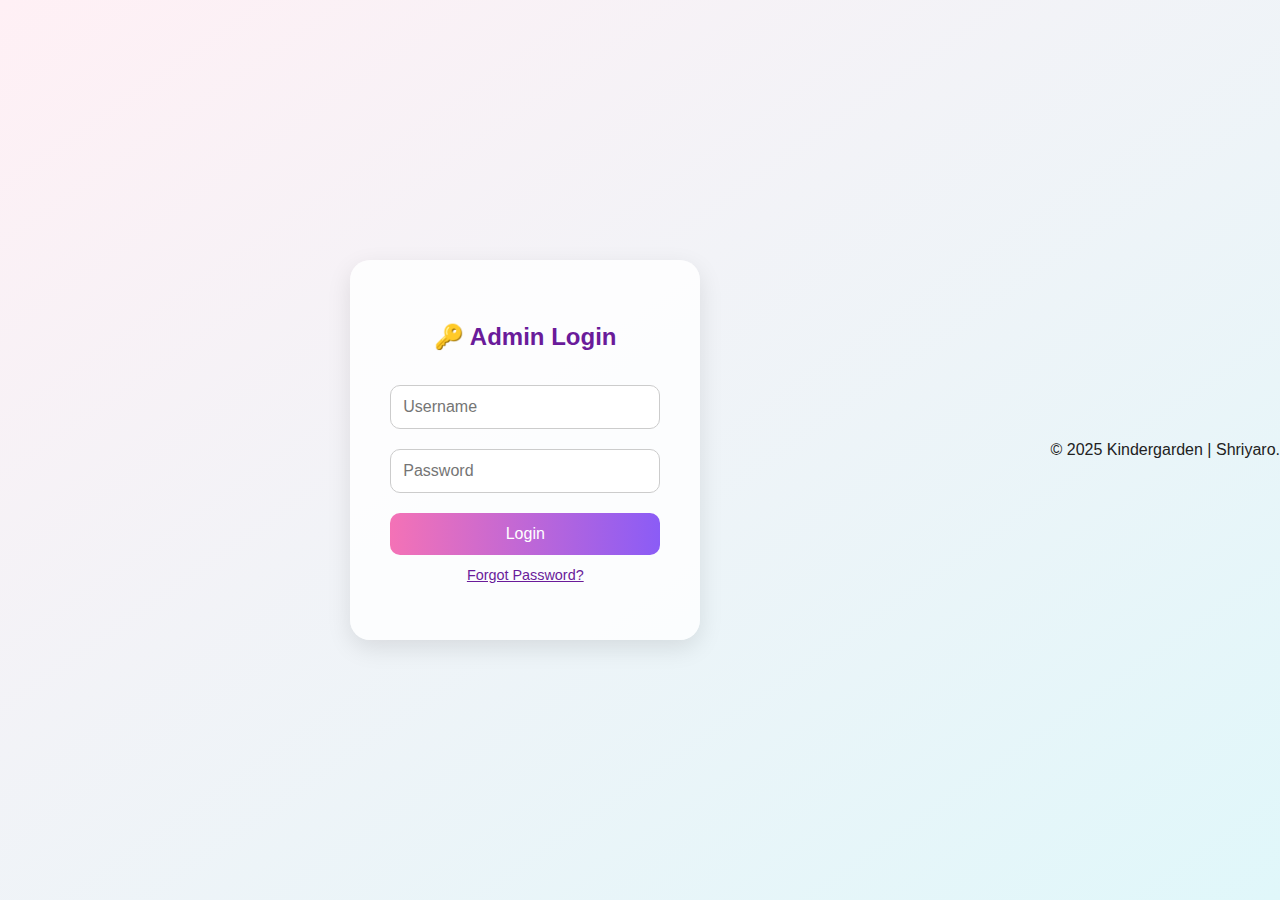
<file: admin.html>
<!DOCTYPE html>
<html lang="en">
<head>
  <meta charset="UTF-8">
  <title>Admin Dashboard - Kindergarten</title>
  <meta name="viewport" content="width=device-width, initial-scale=1.0" />
  <link rel="stylesheet" href="responsive.css">

  <style>
    * { margin:0; padding:0; box-sizing:border-box; font-family: 'Comic Sans MS', cursive, sans-serif; }
    body { background: linear-gradient(to bottom right, #fff0f5, #e0f7fa); min-height:100vh; display:flex; flex-direction:column; }
    header { background: linear-gradient(to right, #ff99cc, #9966ff); color:white; text-align:center; padding:40px 20px 30px; animation:slideDown 1s ease; }
    header h1 { font-size:2.2rem; margin-bottom:8px; display:inline-block; margin-right:20px; }
    .container { max-width:1200px; margin:30px auto; padding:20px; background:#ffffffdd; border-radius:20px; box-shadow:0 8px 25px rgba(0,0,0,0.1); animation:fadeInUp 1.2s ease; }
    h2 { text-align:center; margin:20px 0; color:#6a1b9a; }
    table { width:100%; border-collapse:collapse; margin:20px 0; background:white; border-radius:15px; overflow:hidden; }
    th, td { padding:12px 15px; border:1px solid #ddd; text-align:left; font-size:0.95rem; }
    th { background: linear-gradient(to right, #f472b6, #8b5cf6); color:white; }
    tr:nth-child(even) { background:#f9f9f9; }
    footer { margin-top:auto; background:#333; color:white; text-align:center; padding:15px; }
    @keyframes slideDown { from { opacity:0; transform:translateY(-40px); } to { opacity:1; transform:translateY(0); } }
    @keyframes fadeInUp { from { opacity:0; transform:translateY(40px); } to { opacity:1; transform:translateY(0); } }
    button.logout-btn { padding:8px 16px; border:none; border-radius:8px; background: linear-gradient(to right, #f472b6, #8b5cf6); color:white; font-size:0.95rem; cursor:pointer; }
  </style>
</head>
<body>
<script>
  // Prevent access without login
  if (localStorage.getItem("isLoggedIn") !== "true") {
    window.location.href = "login.html";
  }
</script>

<header>
  <h1>Admin Dashboard</h1>
  <button class="logout-btn" onclick="logout()">🚪 Logout</button>
  <p>Manage Contacts & Admissions</p>
</header>

<div class="container">
  <h2>📩 Contact Messages</h2>
  <table id="contactTable">
    <thead>
      <tr><th>Name</th><th>Email</th><th>Message</th><th>Date</th></tr>
    </thead>
    <tbody></tbody>
  </table>

  <h2>🎓 Admission Submissions</h2>
  <table id="admissionTable">
    <thead>
      <tr>
        <th>Child Name</th><th>DOB</th><th>Gender</th><th>Parent Name</th><th>Email</th>
        <th>Phone</th><th>Address</th><th>Message</th><th>Date</th>
      </tr>
    </thead>
    <tbody></tbody>
  </table>
</div>

<footer>&copy; 2025 Kindergarten School | Shriyaro</footer>

<script>
  async function loadData() {
    try {
      // Fetch Contacts
      const contactRes = await fetch("http://localhost:5000/api/contact");
      const contactData = await contactRes.json();
      const contacts = contactData.contacts || [];
      const contactBody = document.querySelector("#contactTable tbody");
      contactBody.innerHTML = "";
      contacts.forEach(c => {
        contactBody.innerHTML += `
          <tr>
            <td>${c.name}</td>
            <td>${c.email}</td>
            <td>${c.message}</td>
            <td>${new Date(c.createdAt).toLocaleString()}</td>
          </tr>`;
      });

      // Fetch Admissions
      const admissionRes = await fetch("http://localhost:5000/api/admission");
      const admissionData = await admissionRes.json();
      const admissions = admissionData.admissions || [];
      const admissionBody = document.querySelector("#admissionTable tbody");
      admissionBody.innerHTML = "";
      admissions.forEach(a => {
        admissionBody.innerHTML += `
          <tr>
            <td>${a.child_name}</td>
            <td>${new Date(a.dob).toLocaleDateString()}</td>
            <td>${a.gender}</td>
            <td>${a.parent_name}</td>
            <td>${a.email || "-"}</td>
            <td>${a.phone}</td>
            <td>${a.address}</td>
            <td>${a.message || "-"}</td>
            <td>${new Date(a.createdAt).toLocaleString()}</td>
          </tr>`;
      });

    } catch (err) {
      console.error("Error loading data:", err);
      alert("⚠️ Could not fetch data from server.");
    }
  }

  function logout() {
    localStorage.removeItem("isLoggedIn");
    window.location.href = "login.html";
  }

  loadData();
</script>

</body>
</html>
</file>
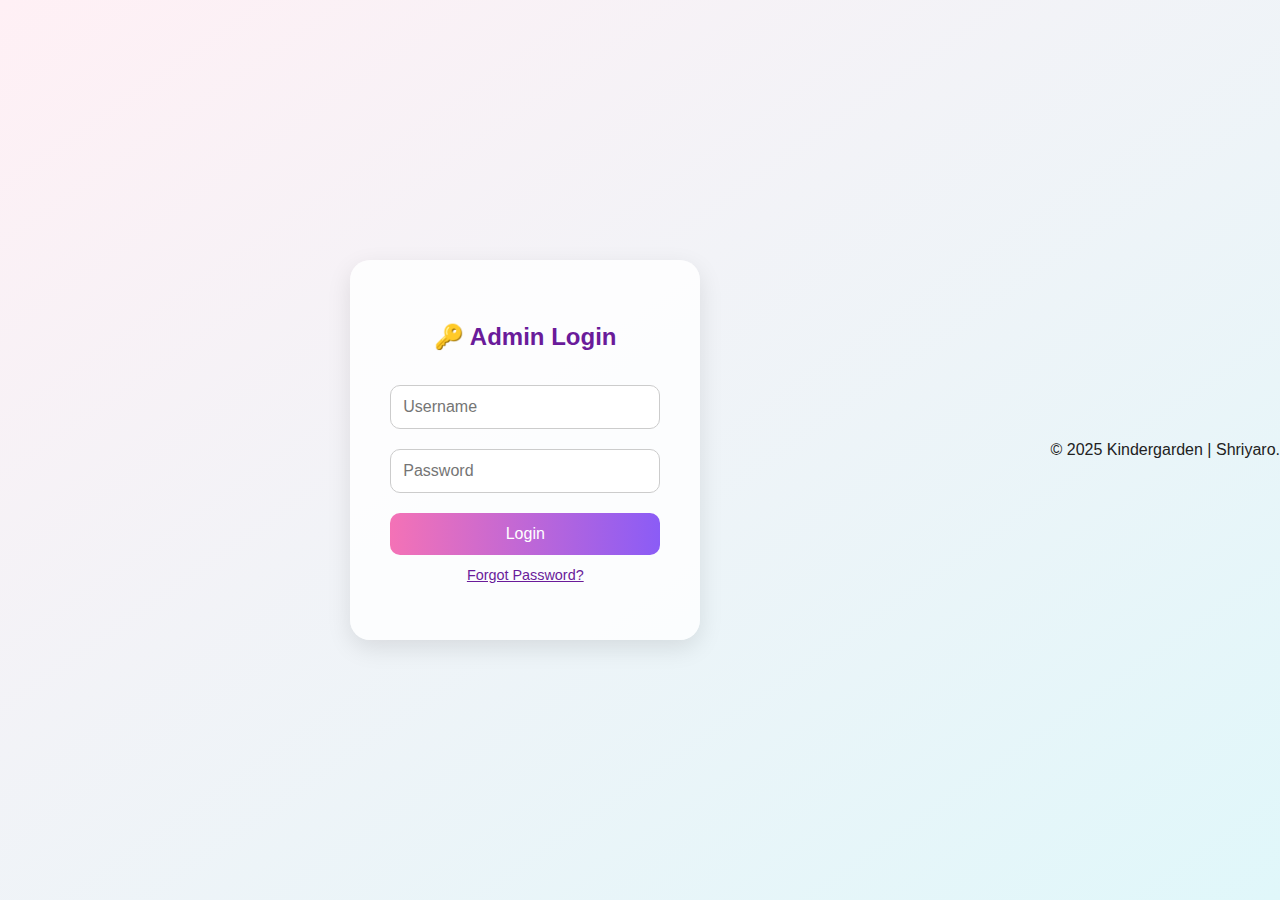
<file: login.html>
<!DOCTYPE html>
<html lang="en">
<head>
  <meta charset="UTF-8">
  <title>Admin Login - Kindergarten</title>

  <meta name="viewport" content="width=device-width, initial-scale=1.0" />
  <link rel="stylesheet" href="responsive.css">

  <style>
    body { display: flex; justify-content: center; align-items: center; height: 100vh; margin: 0; font-family: 'Comic Sans MS', cursive, sans-serif; background: linear-gradient(to bottom right, #fff0f5, #e0f7fa);}
    .login-box { background: #ffffffcc; padding: 40px; border-radius: 20px; box-shadow: 0 8px 25px rgba(0,0,0,0.1); text-align: center; width: 350px; }
    h2 { margin-bottom: 20px; color: #6a1b9a; }
    input { width: 100%; padding: 12px; margin: 10px 0; border: 1px solid #ccc; border-radius: 10px; font-size: 1rem; }
    button { width: 100%; padding: 12px; border: none; border-radius: 10px; background: linear-gradient(to right, #f472b6, #8b5cf6); color: white; font-size: 1rem; cursor: pointer; margin-top: 10px; }
    button:hover { opacity: 0.9; }
    .error { color: red; font-size: 0.9rem; margin-top: 10px; }
    .forgot { margin-top: 10px; font-size: 0.9rem; color: #6a1b9a; cursor: pointer; text-decoration: underline; }
  </style>
</head>
<body>
<div class="login-box">
  <h2>🔑 Admin Login</h2>
  <input type="text" id="username" placeholder="Username" required />
  <input type="password" id="password" placeholder="Password" required />
  <button onclick="login()">Login</button>
  <div class="error" id="errorMsg"></div>
  <p class="forgot" onclick="forgotPassword()">Forgot Password?</p>
</div>

<script>
function login() {
  const user = document.getElementById("username").value;
  const pass = document.getElementById("password").value;
  const errorMsg = document.getElementById("errorMsg");

  if (user === "Kindergarden" && pass === "Shriyaro") {
    localStorage.setItem("isLoggedIn", "true");
    window.location.href = "admin.html";
  } else {
    errorMsg.textContent = "❌ Invalid username or password.";
  }
}

async function forgotPassword() {
  const email = prompt("Enter your admin email:");
  if (!email) return;

  try {
    const res = await fetch("http://localhost:5000/api/admin/forgot-password", {
      method: "POST",
      headers: { "Content-Type": "application/json" },
      body: JSON.stringify({ email })
    });
    const data = await res.json();
    alert(data.message);
  } catch (err) {
    console.error(err);
    alert("⚠️ Could not send reset email.");
  }
}
</script>
<footer>
   <p>&copy; 2025 Kindergarden | Shriyaro.</p>
</footer>
</body>
</html>

</html>
</file>
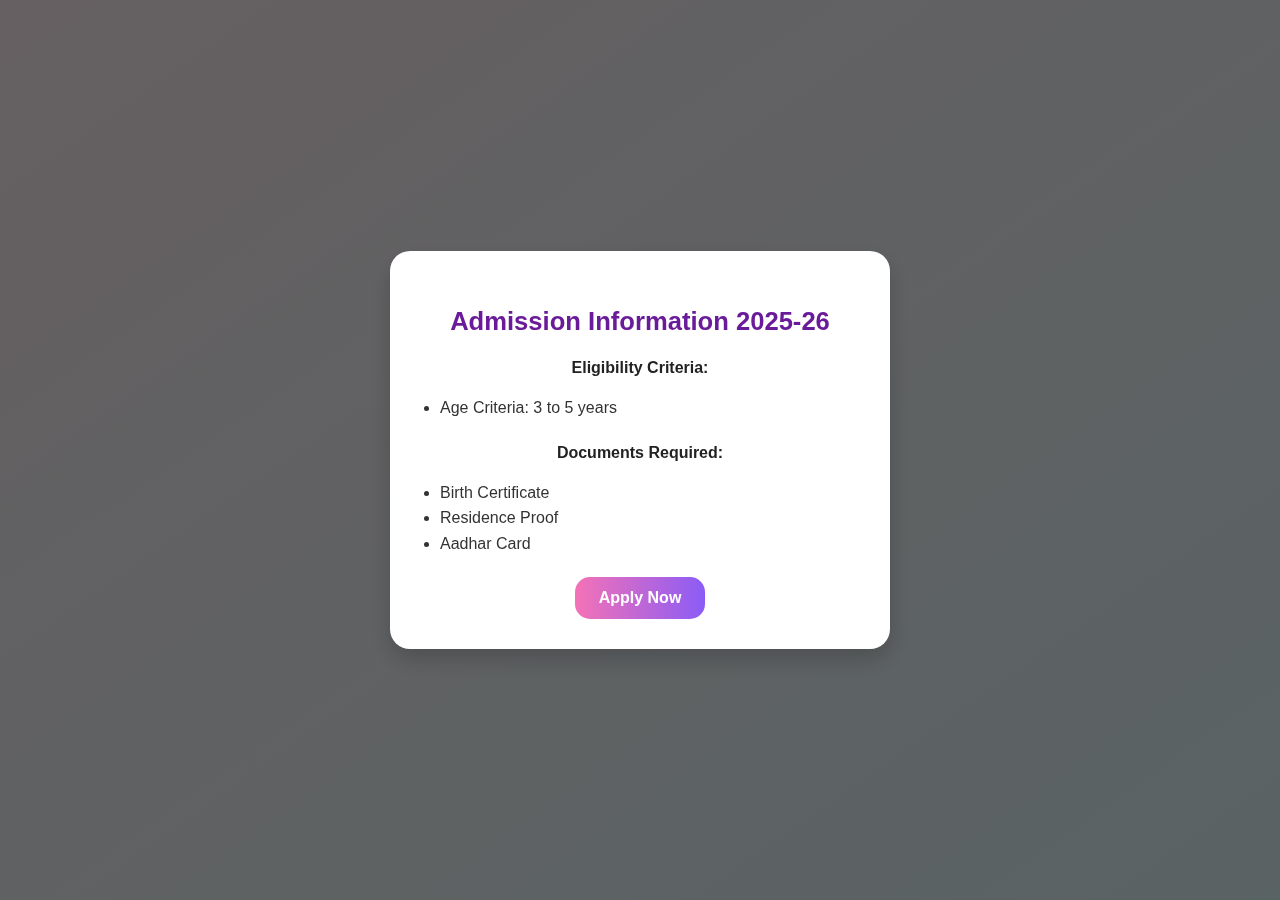
<file: popup.html>
<!DOCTYPE html>
<html lang="en">
<head>
  <meta charset="UTF-8" />
  <title>Admission Popup</title>
  <meta name="viewport" content="width=device-width, initial-scale=1.0" />
  <link rel="stylesheet" href="responsive.css">

  <style>
    body {
      margin: 0;
      font-family: 'Poppins', sans-serif;
      background: linear-gradient(to bottom right, #fff0f5, #e0f7fa);
      height: 100vh;
      display: flex;
      justify-content: center;
      align-items: center;
    }

    /* Overlay */
    .popup-overlay {
      position: fixed;
      top: 0; left: 0;
      width: 100%; height: 100%;
      background: rgba(0,0,0,0.6);
      display: flex;
      justify-content: center;
      align-items: center;
      visibility: hidden;
      opacity: 0;
      transition: 0.3s ease-in-out;
    }

    .popup-overlay.active {
      visibility: visible;
      opacity: 1;
    }

    /* Box */
    .popup {
      background: #fff;
      border-radius: 20px;
      padding: 30px;
      max-width: 500px;
      width: 90%;
      text-align: center;
      box-shadow: 0 10px 25px rgba(0,0,0,0.2);
      animation: fadeInUp 0.6s ease;
    }

    .popup h2 {
      margin-bottom: 15px;
      color: #6a1b9a;
      font-size: 1.6rem;
    }

    .popup ul {
      text-align: left;
      margin: 10px 0 20px;
      padding-left: 20px;
      line-height: 1.6;
      color: #333;
    }

    .popup button {
      background: linear-gradient(to right, #f472b6, #8b5cf6);
      color: white;
      border: none;
      padding: 12px 24px;
      border-radius: 15px;
      font-size: 1rem;
      font-weight: bold;
      cursor: pointer;
      transition: all 0.3s ease;
    }

    .popup button:hover {
      transform: scale(1.05);
      background: linear-gradient(to right, #8b5cf6, #f472b6);
    }

    @keyframes fadeInUp {
      from { opacity: 0; transform: translateY(40px); }
      to { opacity: 1; transform: translateY(0); }
    }
  </style>
</head>
<body>
  <!-- Popup -->
  <div class="popup-overlay active" id="popup">
    <div class="popup">
      <h2>Admission Information 2025-26</h2>
      <p><strong>Eligibility Criteria:</strong></p>
      <ul>
        <li>Age Criteria: 3 to 5 years</li>
      </ul>
      <p><strong>Documents Required:</strong></p>
      <ul>
        <li>Birth Certificate</li>
        <li>Residence Proof</li>
        <li>Aadhar Card</li>
      </ul>
      <button onclick="applyNow()">Apply Now</button>
    </div>
  </div>

  <script>
    function applyNow() {
      // redirect to admission form page
      window.location.href = "admission.html";
    }
  </script>
</body>
</html>
</file>
<file: responsive.css>
/* responsive.css
   Single stylesheet to make all pages responsive without changing HTML structure.
   Drop this file in your project and link it in every page's <head>.
*/

/* =============== Globals =============== */
/* ✅ Hamburger button hidden on desktop */
.menu-toggle {
  display: none;
  font-size: 28px;
  background: yellow;
  color: purple;
  padding: 6px 12px;
  border-radius: 50%;
  cursor: pointer;
  user-select: none;
}

/* Show hamburger on small screens */
@media (max-width: 768px) {
  .menu-toggle {
    display: block;
    margin-left: auto; /* push to right side */
  }

  nav {
    display: none; /* hide nav links initially */
    flex-direction: column;
    width: 100%;
    background: var(--brand-gradient);
    border-radius: 10px;
    padding: 10px 0;
  }

  nav.active {
    display: flex; /* show nav when active */
  }

  nav a {
    padding: 10px;
    text-align: center;
    width: 100%;
    color: white;
  }
}

:root{
  --max-width:1200px;
  --container-padding:20px;
  --brand-gradient: linear-gradient(to right,#8f00ff,#ffce00);
  --accent1: #8f00ff;
  --accent2: #ffce00;
  --card-radius:18px;
}

*{box-sizing:border-box;}
html,body{height:100%;}
body{
  margin:0;
  font-family: "Poppins", sans-serif;
  -webkit-font-smoothing:antialiased;
  -moz-osx-font-smoothing:grayscale;
  line-height:1.45;
  color:#222;
  background-color: #f7f9fc;
}

/* Central container convenience */
.container, .gallery-container, .calendar, .form-container, .contact-container {
  max-width: var(--max-width);
  margin-left: auto;
  margin-right: auto;
  padding-left: var(--container-padding);
  padding-right: var(--container-padding);
}

/* Make all images responsive */
img, svg, .logo, .header-logo {
  max-width: 100%;
  height: auto;
  display: block;
}

/* Ensure header/nav sits nicely */
header {
  width:100%;
  padding: 12px 24px;
  align-items: center;
  justify-content: space-between;
  gap:12px;
}

/* Nav default: horizontal with wrapping */
nav {
  display:flex;
  flex-wrap:wrap;
  gap:10px;
  align-items:center;
}

/* Make nav links tappable */
nav a {
  display:inline-block;
  padding:8px 10px;
  line-height:1;
  text-decoration:none;
  border-radius:8px;
}

/* Small visual for focus */
a:focus, button:focus, input:focus { outline: 3px solid rgba(143,0,255,0.12); outline-offset:2px; }

/* =============== Layout helpers =============== */
.row{display:flex;flex-wrap:wrap;gap:20px;}
.col{flex:1 1 0;min-width:0;}
.center{text-align:center;}
.card{background:#fff;border-radius:var(--card-radius);box-shadow:0 8px 20px rgba(10,10,10,0.06);padding:18px;}

/* =============== Tables =============== */
/* Provide horizontal scrolling on small screens to prevent overflow */
table {
  width:100%;
  border-collapse:collapse;
  font-size:0.95rem;
}

/* make table containers scrollable on small screens */
table, .table-container { max-width:100%; }
.table-container{ overflow-x:auto; -webkit-overflow-scrolling:touch; }

/* For fees.html already uses data-label trick; ensure presentation */
.fees td[data-label], .fees2 td[data-label] { }

/* Admin tables - keep readable on small screens by scroll */
#contactTable, #admissionTable {
  width:100%;
  border-collapse:collapse;
}

/* table cells maintain padding on small screens */
th, td {
  padding:10px 12px;
}

/* =============== Forms =============== */
input, select, textarea, button {
  font-family: inherit;
  font-size: 1rem;
}

/* Make form controls full width */
form input, form select, form textarea {
  width:100%;
  box-sizing:border-box;
}

/* Buttons scale nicely on mobile */
button {
  cursor:pointer;
  border: none;
  display:inline-block;
}

/* =============== Hero / Slideshow / Cards =============== */
/* Limit hero height on small screens */
.hero { position:relative; overflow:hidden; }
.hero .slideshow img{ object-fit:cover; width:100%; height:100%; }

/* Cards grid responsiveness */
.features, .gallery-container {
  display:grid;
  grid-template-columns: repeat(auto-fit, minmax(240px, 1fr));
  gap:20px;
}

/* Calendar grid */
.calendar {
  display:grid;
  grid-template-columns: repeat(auto-fit,minmax(240px,1fr));
  gap:20px;
  padding:32px 0;
}

/* Gallery lightbox (ensure fits mobile) */
#lightbox img {
  max-width: 92%;
  max-height: 78vh;
}

/* =============== Popup overlay adjustments =============== */
.popup-overlay, .popup {
  width: 100%;
}

/* =============== Responsive Breakpoints =============== */

/* Large tablets / small laptops */
@media (max-width: 992px) {
  :root { --container-padding:16px; }
  header { padding: 12px 18px; }
  .hero { height: 320px !important; }
  .hero h1 { font-size: 2.2rem; }
  .hero p { font-size: 1rem; }
  .page-title h1 { font-size: 2.2rem; }
}

/* Tablets and large phones */
@media (max-width: 768px) {
  /* Stack header content vertically to avoid squish */
  header {
    display:flex;
    flex-direction:column;
    align-items:flex-start;
    gap:10px;
    padding:14px 18px;
  }

  /* Make nav full-width and center links */
  nav {
    width:100%;
    justify-content:center;
    gap:8px;
    padding-top:6px;
  }

  /* Header brand alignment */
  header .branding, header .logo-title, header h3 {
    width:100%;
    display:flex;
    justify-content:flex-start;
    gap:10px;
    align-items:center;
  }

  /* Forms + containers full width */
  .form-container, .contact-container, .container {
    width:100%;
    padding-left: var(--container-padding);
    padding-right: var(--container-padding);
  }

  /* Reduce padding on hero */
  .hero { height:300px; }

  /* Calendar: 1 or 2 columns */
  .calendar { grid-template-columns: repeat(auto-fit, minmax(220px,1fr)); }

  /* Gallery images slightly shorter */
  .card img { height:170px; object-fit:cover; }

  /* Table cards (fees.html) — use stacked blocks if they used display:block approach */
  .fees table, .fees thead, .fees tbody, .fees th, .fees td, .fees tr {
    display:block;
    width:100%;
  }
  .fees thead { display:none; }
  .fees tr { margin-bottom: 14px; background:white; border-radius:12px; padding:12px; box-shadow:0 4px 10px rgba(0,0,0,0.04); }
  .fees td { padding:10px 12px; position:relative; text-align:right; }
  .fees td::before {
    content:attr(data-label);
    position:absolute;
    left:12px;
    top:10px;
    font-weight:600;
    color:#333;
    text-align:left;
  }

  /* Admin / large tables: allow horizontal scroll so layout isn't changed */
  #contactTable, #admissionTable {
    display:block;
    width:100%;
    overflow-x:auto;
    -webkit-overflow-scrolling:touch;
  }
  #contactTable table, #admissionTable table { width:100%; }

  /* Footer padding */
  footer { padding:18px; font-size:0.95rem; }
}

/* Small phones */
@media (max-width: 480px) {
  :root { --container-padding:12px; --card-radius:14px; }
  header { padding:10px 12px; align-items:flex-start; }
  nav { flex-direction:column; gap:6px; align-items:flex-start; }
  nav a { width:100%; text-align:left; padding:8px 10px; }

  /* Hero height smaller for tiny screens */
  .hero { height:240px; }

  .hero h1 { font-size:1.6rem; line-height:1.1; margin:6px 0; }
  .hero p { font-size:0.95rem; }

  /* Reduce card padding */
  .card { padding:14px; }

  /* Gallery card image height */
  .card img { height:150px; }

  /* Calendar single column */
  .calendar { grid-template-columns: 1fr; padding:20px 0; }

  /* Forms - inputs larger touch targets */
  input, select, textarea, button { font-size:1rem; padding:12px; border-radius:10px; }

  /* Popup box */
  .popup { max-width: 92%; padding:18px; border-radius:12px; }
  .popup h2 { font-size:1.2rem; margin-bottom:10px; }

  /* Smaller text in table cells to avoid wrap */
  th, td { font-size:0.92rem; padding:9px; }
}

/* =============== Small polish tweaks =============== */
/* Keep animations/light CSS unaffected */
@media (prefers-reduced-motion: reduce) {
  * { animation-duration: 0.001ms !important; animation-iteration-count: 1 !important; transition-duration: 0.001ms !important; }
}

/* Prevent horizontal overflow from rogue elements */
html, body { overflow-x: hidden; }

/* Specific tweaks for slideshow (ensure full bleed on mobile) */
.hero .slideshow, .slideshow { width:100%; height:100%; display:block; }

/* Make sure popup overlay fits viewport on mobile */
.popup-overlay { padding:20px; box-sizing:border-box; }

/* Lightbox close button larger on mobile */
#lightbox #close { touch-action: manipulation; font-size:44px; }

/* Ensure admin login box fits tiny phones */
.login-box { width: 92%; max-width: 420px; margin:auto; }

/* Ensure contact images don't overflow in small form layouts */
.contact-img img { max-width:100%; height:auto; display:block; }
</file>
